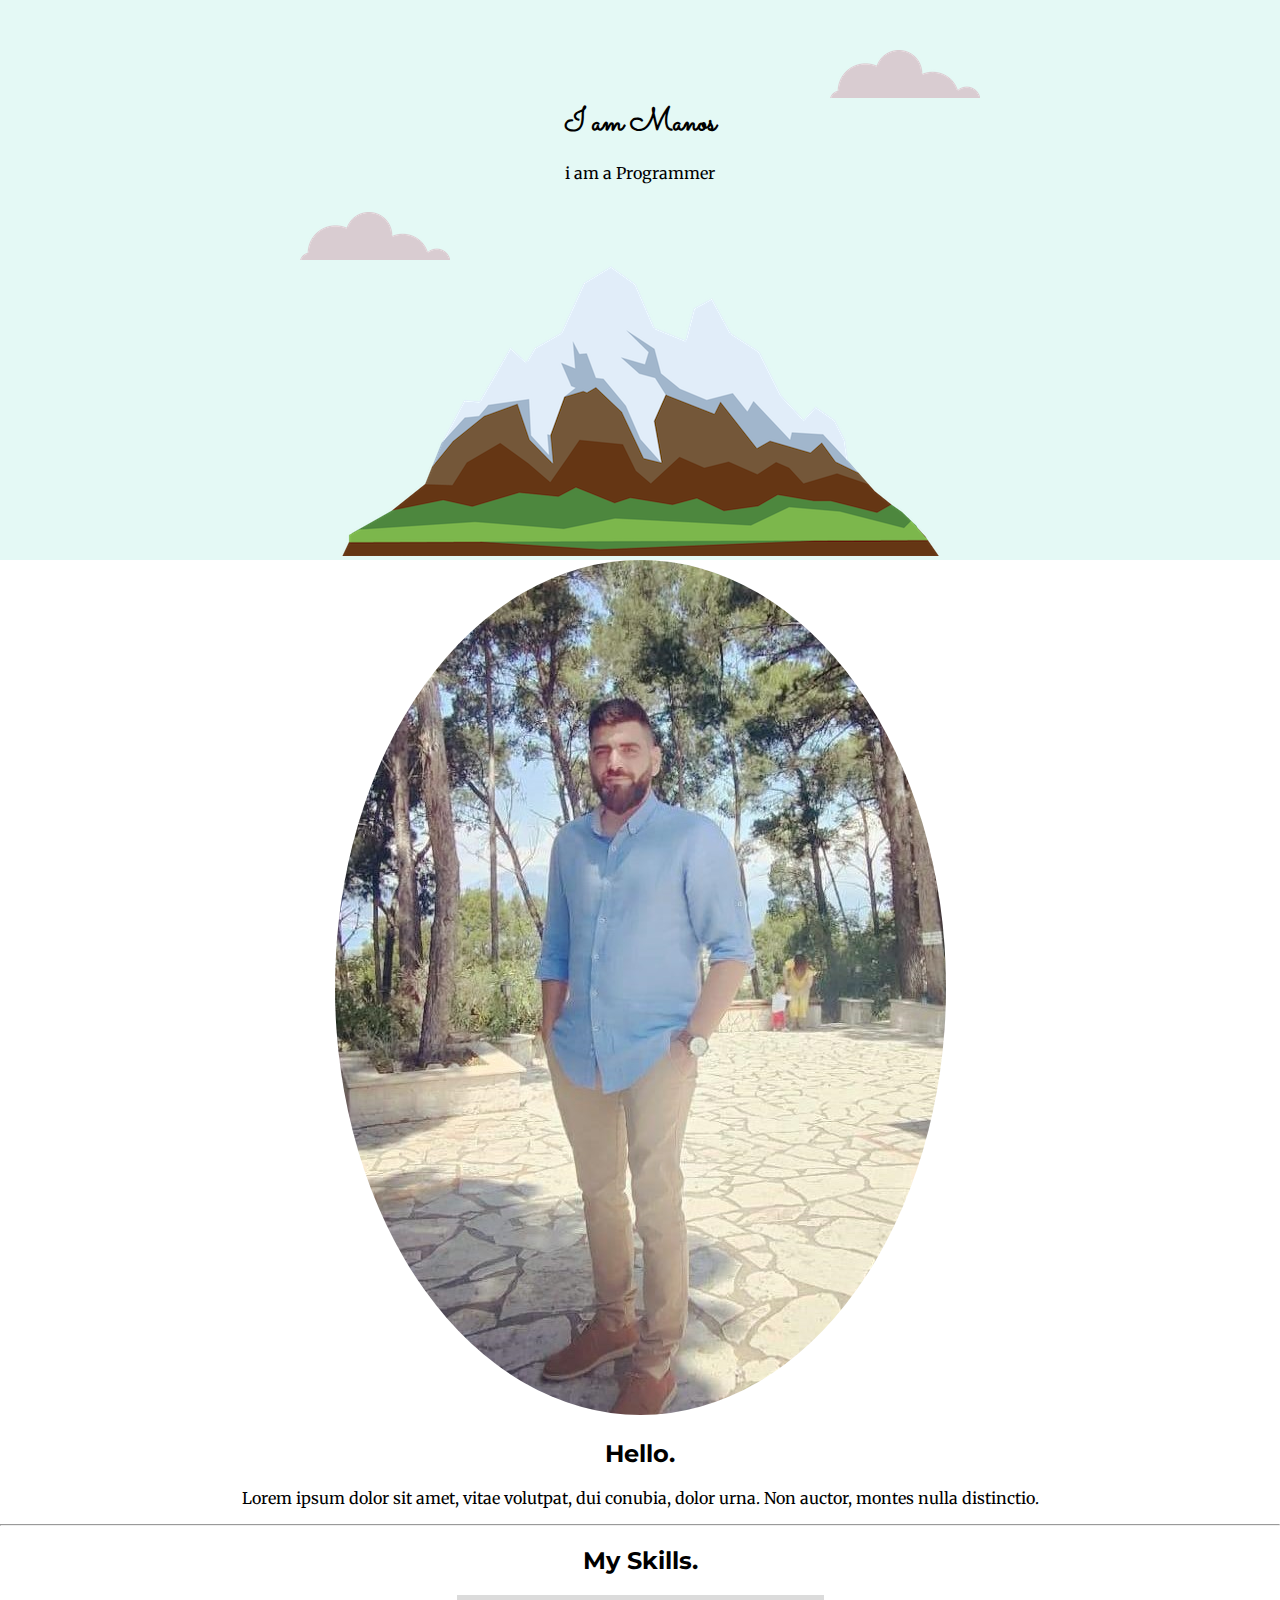
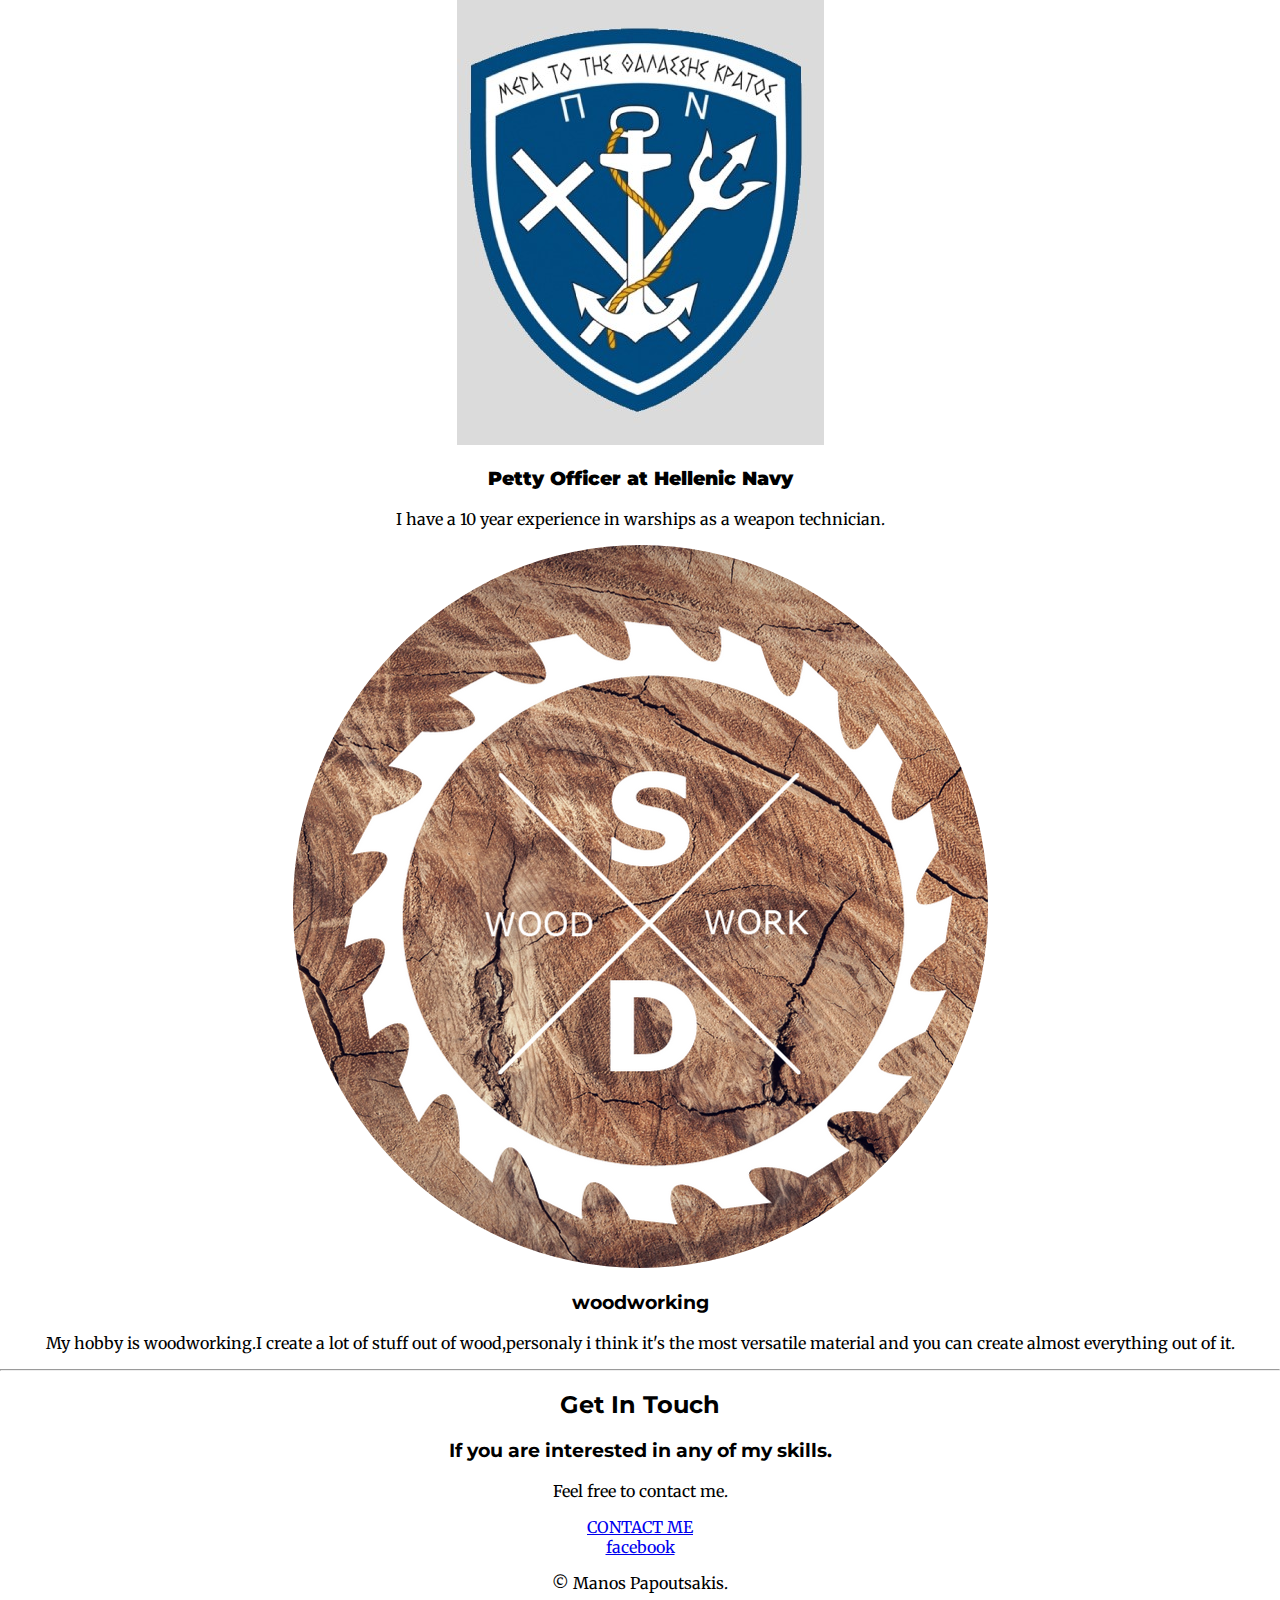
<file: index.html>
<!DOCTYPE html>
<html lang="en" dir="ltr">
  <head>
    <meta charset="utf-8">
    <link rel="stylesheet" href="styles.css">
    <link rel="icon" href="favicon.ico">
    <link rel="preconnect" href="https://fonts.googleapis.com">
<link rel="preconnect" href="https://fonts.gstatic.com" crossorigin>
<link href="https://fonts.googleapis.com/css2?family=Merriweather&family=Montserrat&family=Sacramento&display=swap" rel="stylesheet">
    <title>
      Papoutsakis Manos
    </title>
  </head>
  <body>
    <div class="top-container">
        <img class="top-cloud" src="imgages\cloud.png" alt="cloud-image">

      <h1>
        I am Manos
      </h1>
      <p>i am a Programmer</p>
        <img class="bottom-cloud" src="imgages\cloud.png" alt="cloud-image">
        <img  src="imgages\mountain.png" alt="mountain-image">
    </div>
    <div class="middle-container">
      <div class="profile">
        <img class="round-picture" src="imgages\profile picture.jpg" alt="profile picture">
        <h2>Hello.</h2>
        <p>Lorem ipsum dolor sit amet, vitae volutpat, dui conubia, dolor urna. Non auctor, montes nulla distinctio.</p>
      </div>
      <hr>
      <div class="skills">
        <h2>My Skills.</h2>
        <div class="skill-row">
          <img class="skills-job" src="imgages\polemiko naytiko.jpg" alt="Πολεμκο ναυτικο">
          <h3><strong>Petty Officer at Hellenic Navy</strong></h3>
          <p>I have a 10 year experience in warships as a weapon technician.</p>
        </div>
        <div class="skill-row">
          <img class="skills-hobby" src="imgages\woodworking.png" alt="woodworking">
          <h3>woodworking</h3>
          <p>My hobby is woodworking.I create a lot of stuff out of wood,personaly i think it's the most versatile material and you can  create almost everything out of it.</p>
        </div>
      </div>
      <hr>
      <div class="contact-me">
        <h2>Get In Touch</h2>
        <h3>If you are interested in any of my skills.</h3>
        <p>Feel free to contact me.</p>
        <a class="btn" href="mailto:Moriedhel2644@gmail.com">CONTACT ME</a>
      </div>
      <div class="bottom-container">
        <a class="footer-link" href="https://www.facebook.com/profile.php?id=100080664133369">facebook</a>
        <p>© Manos Papoutsakis.</p>
      </div>
    </div>


  </body>

</html>
</file>
<file: styles.css>
.top-container{
  background-color:#E4F9F5;
  position: relative;
  padding-top: 100px;

}
body{
  margin-bottom: 0;
  margin-left:  0;
  margin-right: 0;
  margin-top: 0;
  text-align: center;
  font-family: 'Merriweather',serif;
}
h1{
  margin-bottom: 0;
  margin-left:  0;
  margin-right: 0;
  margin-top: 0;
  font-family: 'Sacramento', cursive;
}

H2{
  font-family: 'Montserrat', sans-serif;

}
h3{
  font-family: 'Montserrat', sans-serif;

}
.middle-container{
    ;
}
.bottom-container{
  ;

}
.bottom-cloud{
  position: absolute;
  right:300px;
  top: 50px;
}
.top-cloud{
  position:absolute;
  left:300px;
  bottom:300px;
}

.round-picture{
  border-radius:50%

}
.skill-job{
border-radius: 80%
}
.skills-hobby{border-radius: 50%}
</file>
